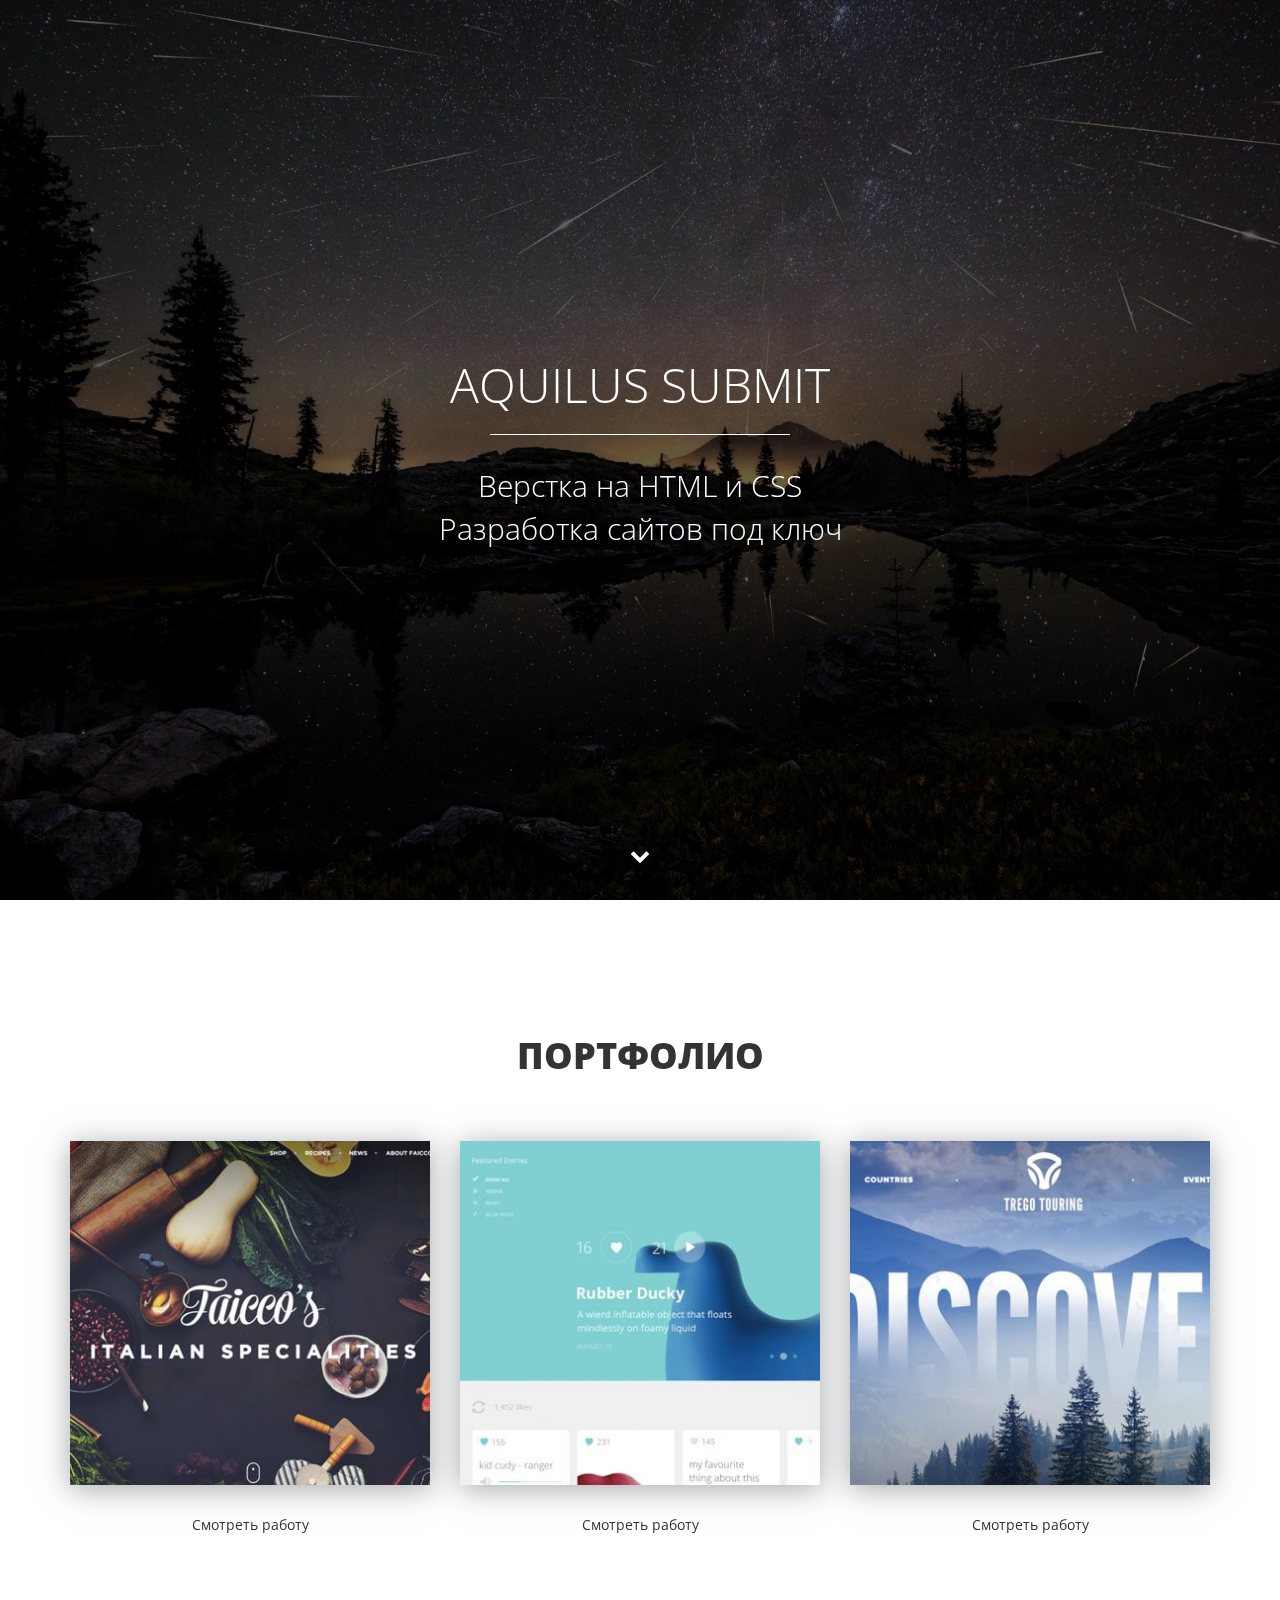
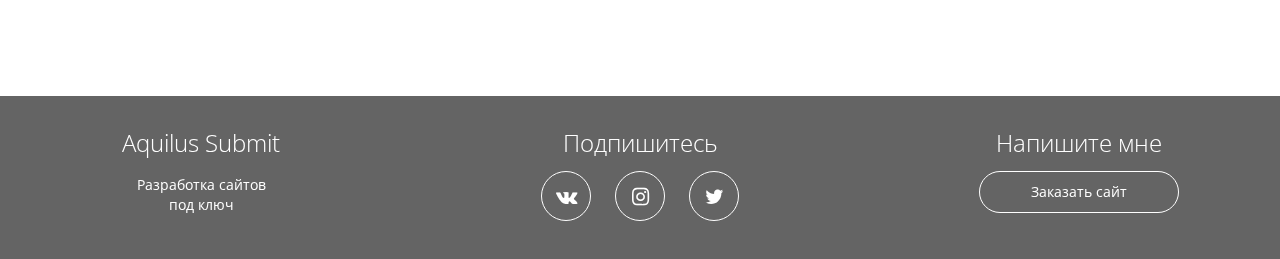
<file: index.html>
<!DOCTYPE html>
<html lang="ru">
  <head>
    <meta charset="utf-8">
    <meta http-equiv="X-UA-Compatible" content="IE=edge">
    <meta name="viewport" content="width=device-width, initial-scale=1">
    <meta property="og:url" content="">
    <meta property="og:type" content="website">
    <meta property="og:title" content="Aquilus Submit - верстка сайтов на HTML и CSS ">
    <meta property="og:image" content="">
    <meta property="og:description" content="Закажите разработку сайта без посредников от 5 990 рублей">
    <meta property="og:site_name" content="Портфолио верстальщика">
    <meta property="article:author" content="Круглов Антон">
    <!-- Заголовок сайта -->
    <title>Aquilus Submit - портфолио</title>
    <link href="https://fonts.googleapis.com/css?family=Open+Sans:400,700&amp;subset=cyrillic" rel="stylesheet">  
    <link href="css/bootstrap.min.css" rel="stylesheet">
    <link rel="stylesheet" href="css/fontello.css">
    <link rel="stylesheet" href="css/fontello-embedded.css">
    <link rel="stylesheet" href="css/style.css">
    <!-- Фавиконка -->
  <link rel="shortcut icon" type="image/x-icon" href="favicon.ico">
    <!--[if lt IE 9]>
      <script src="https://oss.maxcdn.com/html5shiv/3.7.3/html5shiv.min.js"></script>
      <script src="https://oss.maxcdn.com/respond/1.4.2/respond.min.js"></script>
    <![endif]-->
  </head>
  <body>



    
    <div class="main parallax-window" data-parallax="scroll" data-speed="0.4" data-image-src="img/main-bg.jpg">
      <div class="main-overlay"></div>
      <div class="wrapper">
        <div class="main-header">
        <h1>Aquilus Submit</h1>
        <div class="main-line"></div>
        <p>Верстка на HTML и CSS
            <br>Разработка сайтов под ключ</p>
      </div>
      </div>
      <a href="#portfolio" class="main-down slowly"><i class="icon-down"></i></a>
    </div>



    <div class="portfolio" id="portfolio">
      <div class="container">
        <h2 class="section-header">Портфолио</h2>
         <div class="row">
           <div class="col-md-4">
             <div class="portfolio-block">
             <img src="img/portfolio/1.jpg" alt="Работа №1">
             <a  class="link cd-modal-trigger" data-work="work-1" href="#0">Смотреть работу</a>
             </div>
           </div>
           <div class="col-md-4">
             <div class="portfolio-block">
             <img src="img/portfolio/2.jpg" alt="Работа №2">
             <a  class="link cd-modal-trigger" data-work="work-2" href="#0">Смотреть работу</a>
             </div>
           </div>
           <div class="col-md-4">
             <div class="portfolio-block">
             <img src="img/portfolio/3.jpg" alt="Работа №3">
             <a  class="link cd-modal-trigger" data-work="work-3" href="#0">Смотреть работу</a>
             </div>
           </div>
         </div>
      </div>
    </div>



    <div class="footer">
      <div class="container">
        <div class="row">
          <div class="col-md-3">
            <strong>Aquilus Submit</strong>
            <p>Разработка сайтов <br>под ключ</p>
          </div>
          <div class="col-md-6">
            <strong>Подпишитесь</strong>
            <div class="social-links">
              <a href="https://vk.me/tsundeere"><i class="icon-vk"></i></a>
              <a href="https://www.instagram.com/yandeereyuno/"><i class="icon-instagram"></i></a>
              <a href="https://twitter.com/?lang=ru"><i class="icon-twitter"></i></a>
            </div>
          </div>
          <div class="col-md-3">
          <strong>Напишите мне</strong>
          <a href="https://vk.me/tsundeere" class="offer-btn">Заказать сайт</a>
          </div>
        </div>
      </div>
    </div>



 <div class="cd-modal">
  <div class="modal-content">
    
  </div> <!-- .modal-content -->

  <a href="#0" class="modal-close">Close</a>
</div> <!-- .cd-modal -->

<div class="cd-transition-layer"> 
  <div class="bg-layer"></div>
</div> <!-- .cd-transition-layer -->



    <!-- Всплывающие окна -->
     <!-- Modal -->
<div class="modal fade" id="work" role="dialog" >
  <div class="modal-dialog" role="document">
    <div class="modal-content">
      <div class="modal-header">
        <button type="button" class="close" data-dismiss="modal" aria-label="Close"><span aria-hidden="true">&times;</span></button>
        <h4 class="modal-title">Описание проекта</h4>
      </div>
      <div class="modal-body">
        
      </div>
    </div>
  </div>
</div>






    <!-- jQuery (necessary for Bootstrap's JavaScript plugins) -->
    <script src="https://ajax.googleapis.com/ajax/libs/jquery/1.12.4/jquery.min.js"></script>
    <script src="js/main.js"></script>
    <script src="js/parallax.min.js"></script>

    <script>
      $(function() {
        var link = $('.cd-modal-trigger');
        link.on('click', function(event) {
          var work = $(this).attr('data-work');
          $('.modal-content').load(work+'.html');
        });
      });
    </script>


    <script>
     $(document).ready(function() {
      $(".slowly").on("click", function (event) {
        event.preventDefault();
        var id = $(this).attr('href'), 
        top = $(id).offset().top;
        //анимируем переход на расстояние - top за 1500мс
        $('body,html').animate({scrollTop: top}, 600);
      });
    });
    </script>
  </body>
</html>
</file>
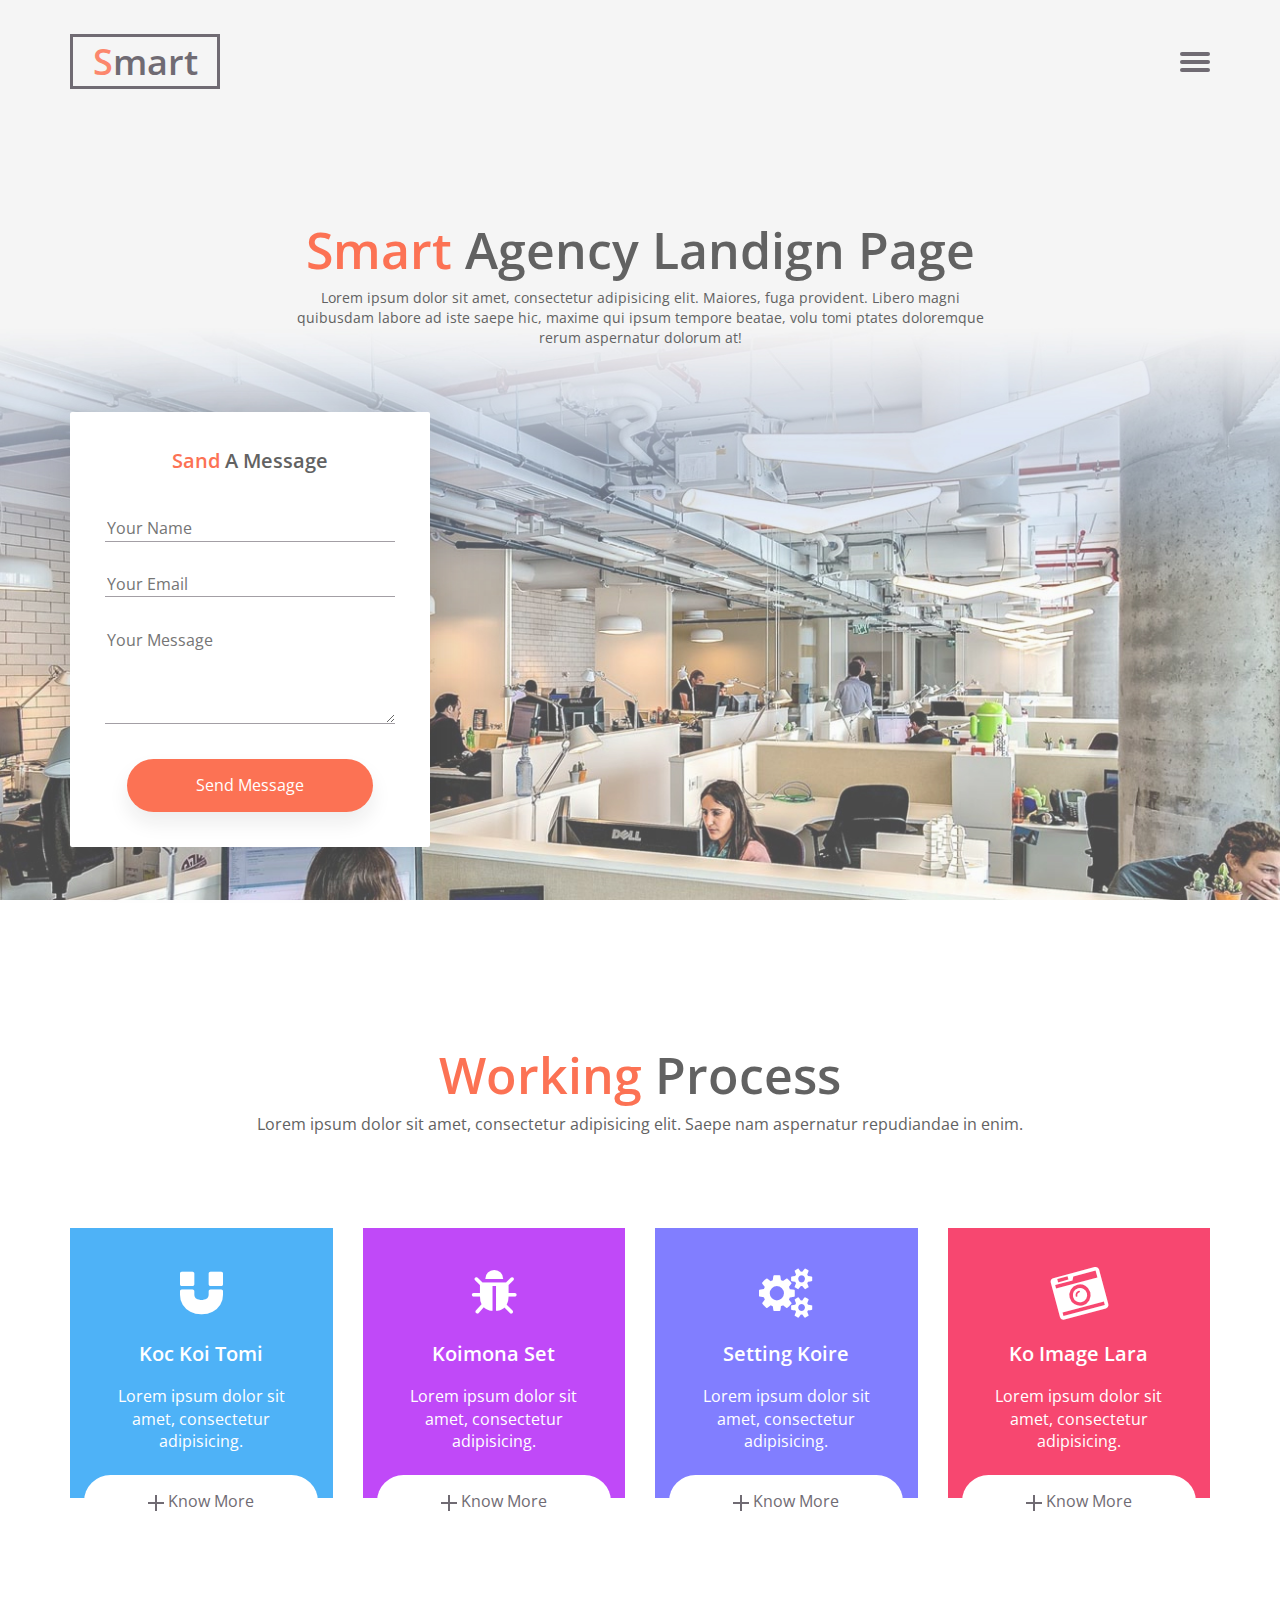
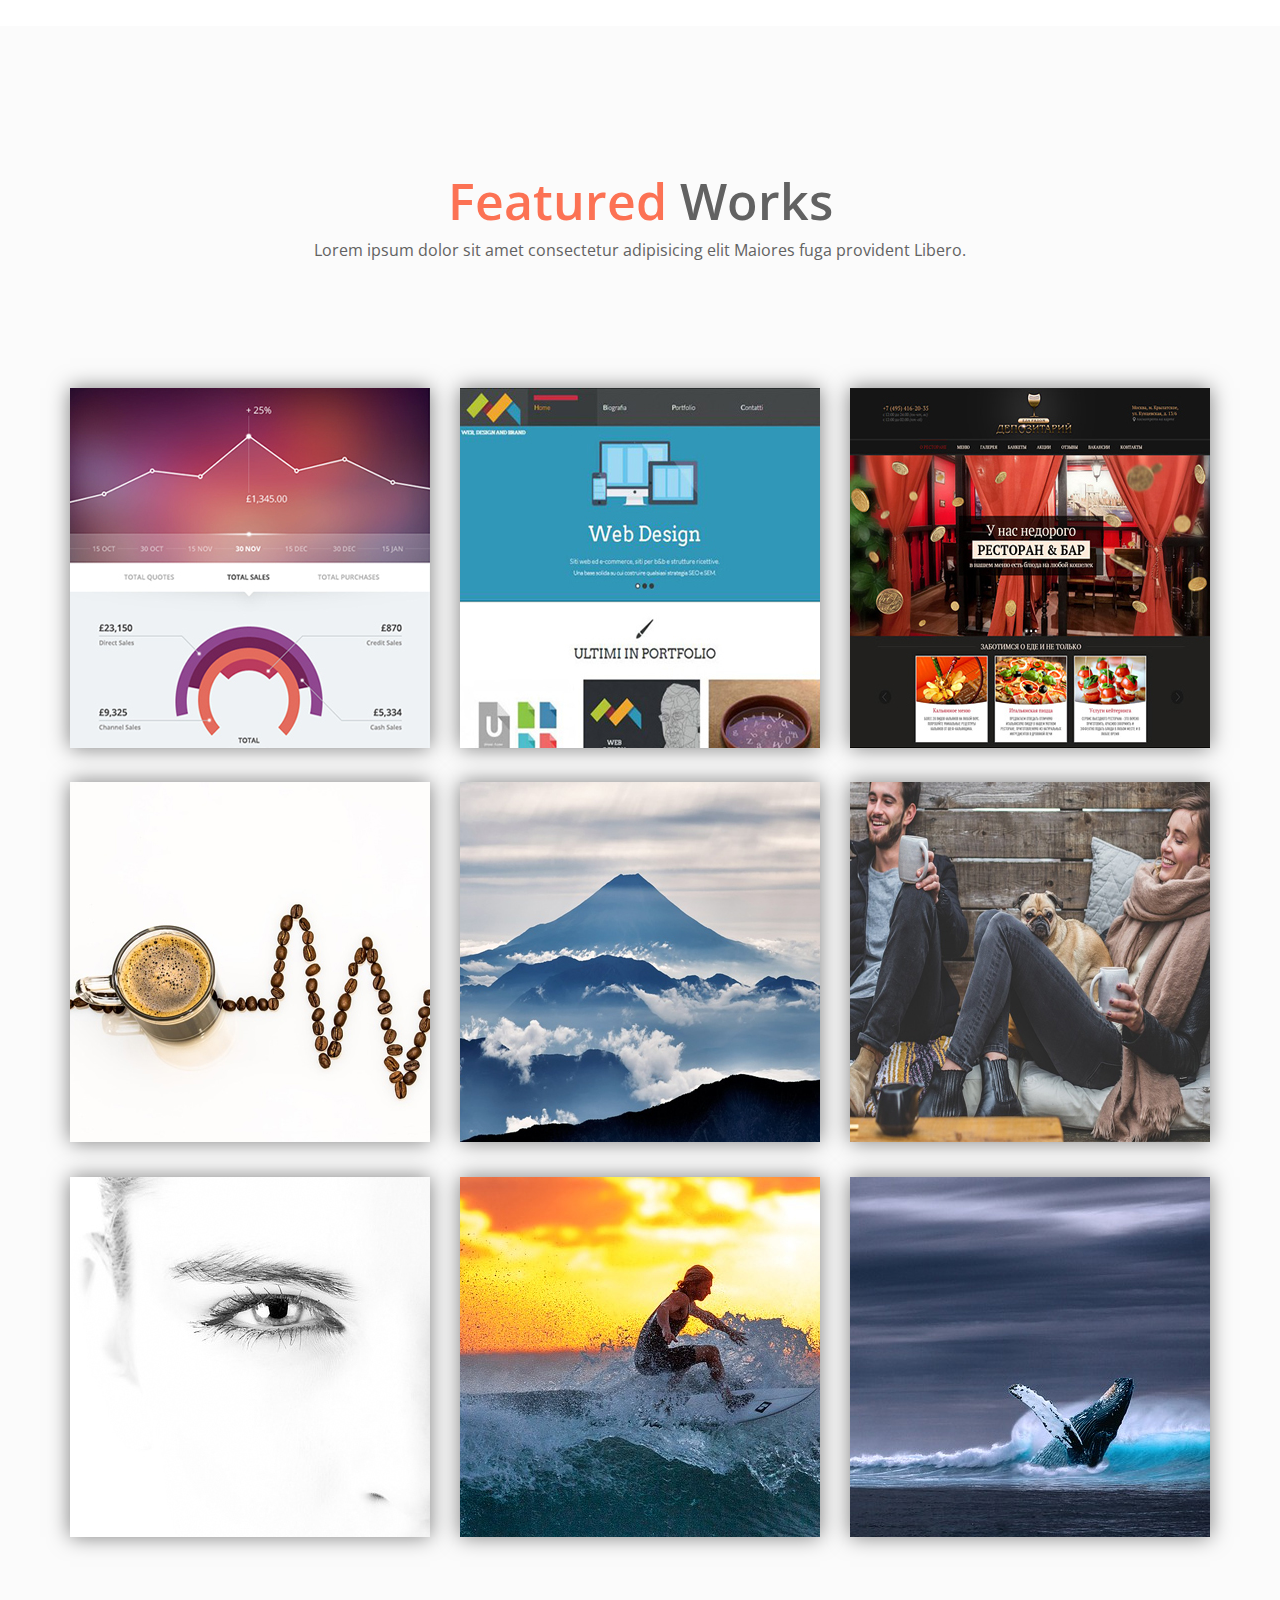
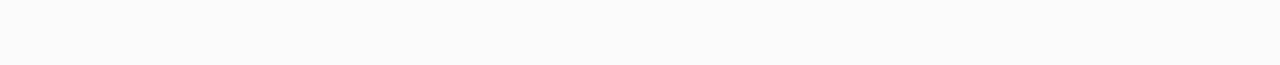
<file: lesson-14/index.html>
<!DOCTYPE html>
<html lang="ru">
  <head>
    <meta charset="utf-8">
    <meta http-equiv="X-UA-Compatible" content="IE=edge">
    <meta name="viewport" content="width=device-width, initial-scale=1">
    <title>!!!</title>
    
    <!-- Bootstrap -->
    <link href="css/bootstrap.min.css" rel="stylesheet">
    <link href="https://fonts.googleapis.com/css?family=Open+Sans:300,400,600,700" rel="stylesheet">
    <link rel="stylesheet" href="css/font-awesome.min.css">
    <link rel="stylesheet" href="css/style.css">

    <!-- HTML5 shim and Respond.js for IE8 support of HTML5 elements and media queries -->
    <!-- WARNING: Respond.js doesn't work if you view the page via file:// -->
    <!--[if lt IE 9]>
      <script src="https://oss.maxcdn.com/html5shiv/3.7.3/html5shiv.min.js"></script>
      <script src="https://oss.maxcdn.com/respond/1.4.2/respond.min.js"></script>
    <![endif]-->
  </head>
  <body>

      <header id="main">
        <div class="container">
          <div class="row main-head">
            <div class="col-lg-6 main-logo">
              <div class="main-logo-border">
                <p><span class="main-logo-color">S</span>mart</p>
              </div>
            </div>
            <div class="col-lg-6 main-nav">
              <a class="main-nav-bar" href="#">
                <span class="line"></span>
              </a>
            </div>
          </div>
          <div class="row main-text">
            <div class="col-lg-2"></div>
            <div class="col-lg-8 text-center">
            <h1><span>Smart</span> Agency Landign Page</h1>
              <p>Lorem ipsum dolor sit amet, consectetur adipisicing elit. Maiores, fuga provident. Libero magni quibusdam labore ad iste saepe hic, maxime qui ipsum tempore beatae, volu tomi ptates        doloremque rerum aspernatur dolorum at!</p></div>
            <div class="col-lg-2"></div>
          </div>
          <div class="row">
            <div class="col-lg-4">
              <div class="main-form">
              <p class="main-form-header"><span>Sand</span> A Message</p>
                <form action="#">
                  <input type="text" placeholder="Your Name">
                  <input type="email" required placeholder="Your Email">
                  <textarea placeholder="Your Message" rows="4"></textarea>
                  <button class="main-form-btn" type="submit">Send Message </button>
                </form>
              </div>
            </div>
          </div>
        </div>
      </header>

      <section id="process">
        <div class="container">
          <div class="row">
            <div class="col-lg-12 section-header text-center">
              <h2><span>Working</span> Process</h2>
              <p>Lorem ipsum dolor sit amet, consectetur adipisicing elit. Saepe nam aspernatur repudiandae in enim.</p>
            </div>
          </div>
          <div class="row">
            <div class="col-lg-3">
              <div class="process-box box-tomi">
                <i class="fa-magnet fa"></i>
                <h4>Koc Koi Tomi</h4>
                <p>Lorem ipsum dolor sit amet, consectetur adipisicing.</p>
                <button class="process-btn"><span class="btn-plus"></span> Know More</button>
              </div>
            </div>
            <div class="col-lg-3">
              <div class="process-box box-koimona">
                <i class="fa-bug fa"></i>
                <h4>Koimona Set</h4>
                <p>Lorem ipsum dolor sit amet, consectetur adipisicing.</p>
                <button class="process-btn"><span class="btn-plus"></span> Know More</button>
              </div>
            </div>
            <div class="col-lg-3">
              <div class="process-box box-koire">
                <i class="fa-cogs fa"></i>
                <h4>Setting Koire</h4>
                <p>Lorem ipsum dolor sit amet, consectetur adipisicing.</p>
                <button class="process-btn"><span class="btn-plus"></span> Know More</button>
              </div>
            </div>
            <div class="col-lg-3">
              <div class="process-box box-lara">
                <i class="fa-camera-retro fa"></i>
                <h4>Ko Image Lara</h4>
                <p>Lorem ipsum dolor sit amet, consectetur adipisicing.</p>
                <button class="process-btn"><span class="btn-plus"></span> Know More</button>
              </div>
            </div>
          </div>
        </div>
      </section>

      <section id="works">
        <div class="container">
          <div class="row">
            <div class="col-lg-12 section-header text-center">
              <h2><span>Featured </span> Works</h2>
              <p>Lorem ipsum dolor sit amet consectetur adipisicing elit Maiores fuga provident Libero.</p>
            </div>
          </div>
          <div class="row works-row">
            <div class="col-lg-4">
              <div class="works-box">
                <img src="img/works/work-1.jpg" alt="Описание картинки">
                <div class="signature">
                  <div class="sign">
                    <p>Work #1</p>
                    <button>Visit Gallery</button>
                  </div>
                </div>
              </div>
            </div>
            <div class="col-lg-4">
                 <div class="works-box">
                <img src="img/works/work-2.jpg" alt="Описание картинки">
                <div class="signature">
                  <div class="sign">
                    <p>Work #2</p>
                    <button>Visit Gallery</button>
                  </div>
                </div>
              </div>
            </div>
            <div class="col-lg-4">
               <div class="works-box">
                <img src="img/works/work-3.jpg" alt="Описание картинки">
                <div class="signature">
                  <div class="sign">
                    <p>Work #3</p>
                    <button>Visit Gallery</button>
                  </div>
                </div>
              </div>
            </div>
          </div> <!-- /row -->


          <div class="row works-row">
            <div class="col-lg-4">
              <div class="works-box">
                <img src="img/works/work-4.jpg" alt="Описание картинки">
                <div class="signature">
                  <div class="sign">
                    <p>Work #4</p>
                    <button>Visit Gallery</button>
                  </div>
                </div>
              </div>
            </div>
            <div class="col-lg-4">
                 <div class="works-box">
                <img src="img/works/work-5.jpg" alt="Описание картинки">
                <div class="signature">
                  <div class="sign">
                    <p>Work #5</p>
                    <button>Visit Gallery</button>
                  </div>
                </div>
              </div>
            </div>
            <div class="col-lg-4">
               <div class="works-box">
                <img src="img/works/work-6.jpg" alt="Описание картинки">
                <div class="signature">
                  <div class="sign">
                    <p>Work #6</p>
                    <button>Visit Gallery</button>
                  </div>
                </div>
              </div>
            </div>
          </div> <!-- /row -->


          <div class="row works-row">
            <div class="col-lg-4">
              <div class="works-box">
                <img src="img/works/work-7.jpg" alt="Описание картинки">
                <div class="signature">
                  <div class="sign">
                    <p>Work #7</p>
                    <button>Visit Gallery</button>
                  </div>
                </div>
              </div>
            </div>
            <div class="col-lg-4">
                 <div class="works-box">
                <img src="img/works/work-8.jpg" alt="Описание картинки">
                <div class="signature">
                  <div class="sign">
                    <p>Work #8</p>
                    <button>Visit Gallery</button>
                  </div>
                </div>
              </div>
            </div>
            <div class="col-lg-4">
               <div class="works-box">
                <img src="img/works/work-9.jpg" alt="Описание картинки">
                <div class="signature">
                  <div class="sign">
                    <p>Work #9</p>
                    <button>Visit Gallery</button>
                  </div>
                </div>
              </div>
            </div>
          </div> <!-- /row -->

        </div>
      </section>





    <!-- jQuery (necessary for Bootstrap's JavaScript plugins) -->
    <script src="https://ajax.googleapis.com/ajax/libs/jquery/1.12.4/jquery.min.js"></script>
    <!-- Include all compiled plugins (below), or include individual files as needed -->
    <script src="js/bootstrap.min.js"></script>
  </body>
</html>
</file>
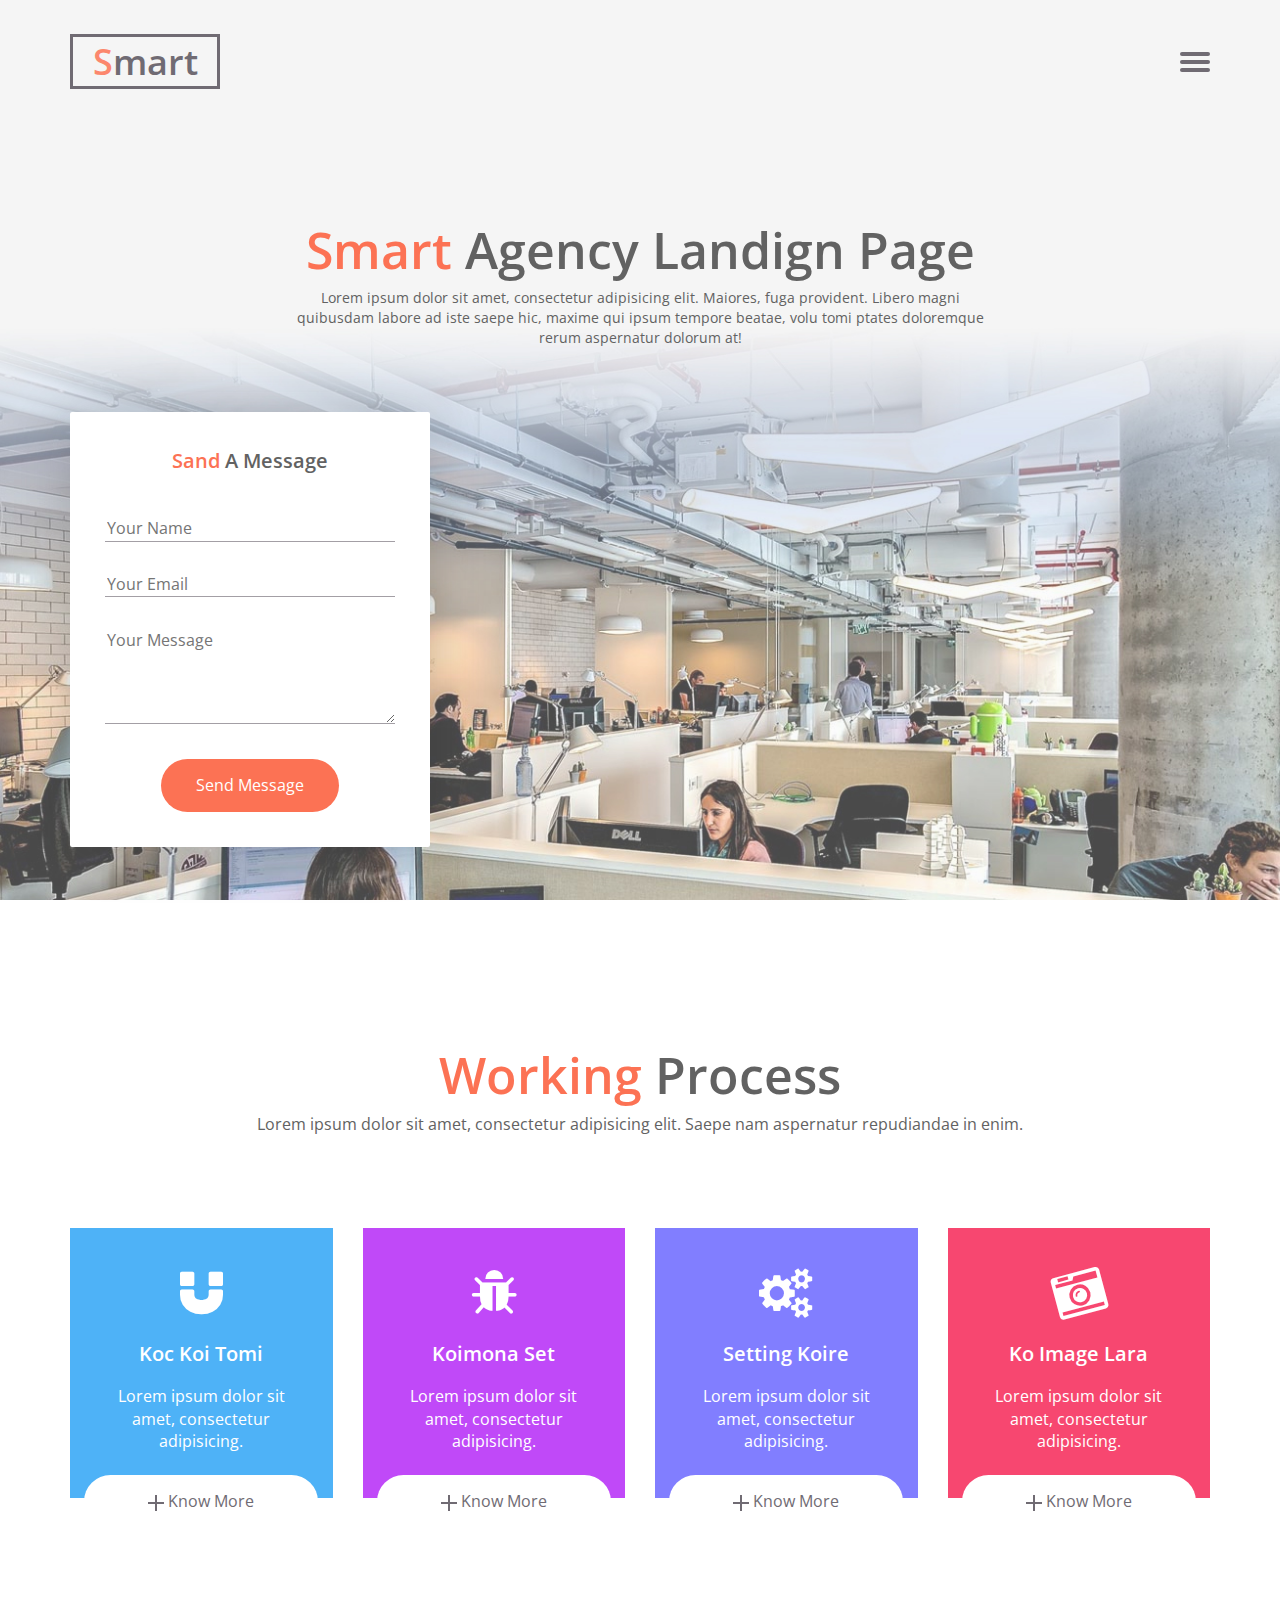
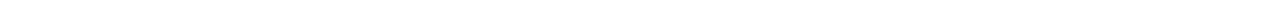
<file: Круглов-lesson-13/index.html>
<!DOCTYPE html>
<html lang="ru">
  <head>
    <meta charset="utf-8">
    <meta http-equiv="X-UA-Compatible" content="IE=edge">
    <meta name="viewport" content="width=device-width, initial-scale=1">
    <title>!!!</title>
    
    <!-- Bootstrap -->
    <link href="css/bootstrap.min.css" rel="stylesheet">
    <link href="https://fonts.googleapis.com/css?family=Open+Sans:300,400,600,700" rel="stylesheet">
    <link rel="stylesheet" href="css/font-awesome.min.css">
    <link rel="stylesheet" href="css/style.css">

    <!-- HTML5 shim and Respond.js for IE8 support of HTML5 elements and media queries -->
    <!-- WARNING: Respond.js doesn't work if you view the page via file:// -->
    <!--[if lt IE 9]>
      <script src="https://oss.maxcdn.com/html5shiv/3.7.3/html5shiv.min.js"></script>
      <script src="https://oss.maxcdn.com/respond/1.4.2/respond.min.js"></script>
    <![endif]-->
  </head>
  <body>

      <header id="main">
        <div class="container">
          <div class="row main-head">
            <div class="col-lg-6 main-logo">
              <div class="main-logo-border">
                <p><span class="main-logo-color">S</span>mart</p>
              </div>
            </div>
            <div class="col-lg-6 main-nav">
              <a class="main-nav-bar" href="#">
                <span class="line"></span>
              </a>
            </div>
          </div>
          <div class="row main-text">
            <div class="col-lg-2"></div>
            <div class="col-lg-8 text-center">
            <h1><span>Smart</span> Agency Landign Page</h1>
              <p>Lorem ipsum dolor sit amet, consectetur adipisicing elit. Maiores, fuga provident. Libero magni quibusdam labore ad iste saepe hic, maxime qui ipsum tempore beatae, volu tomi ptates        doloremque rerum aspernatur dolorum at!</p></div>
            <div class="col-lg-2"></div>
          </div>
          <div class="row">
            <div class="col-lg-4">
              <div class="main-form">
              <p class="main-form-header"><span>Sand</span> A Message</p>
                <form action="#">
                  <input type="text" placeholder="Your Name">
                  <input type="email" required placeholder="Your Email">
                  <textarea placeholder="Your Message" rows="4"></textarea>
                  <button class="main-form-btn" type="submit">Send Message</button>
                </form>
              </div>
            </div>
          </div>
        </div>
      </header>

      <section id="process">
        <div class="container">
          <div class="row">
            <div class="col-lg-12 section-header text-center">
              <h2><span>Working</span> Process</h2>
              <p>Lorem ipsum dolor sit amet, consectetur adipisicing elit. Saepe nam aspernatur repudiandae in enim.</p>
            </div>
          </div>
          <div class="row">
            <div class="col-lg-3">
              <div class="process-box box-tomi">
                <i class="fa-magnet fa"></i>
                <h4>Koc Koi Tomi</h4>
                <p>Lorem ipsum dolor sit amet, consectetur adipisicing.</p>
                <button class="process-btn"><span class="btn-plus"></span> Know More</button>
              </div>
            </div>
            <div class="col-lg-3">
              <div class="process-box box-koimona">
                <i class="fa-bug fa"></i>
                <h4>Koimona Set</h4>
                <p>Lorem ipsum dolor sit amet, consectetur adipisicing.</p>
                <button class="process-btn"><span class="btn-plus"></span> Know More</button>
              </div>
            </div>
            <div class="col-lg-3">
              <div class="process-box box-koire">
                <i class="fa-cogs fa"></i>
                <h4>Setting Koire</h4>
                <p>Lorem ipsum dolor sit amet, consectetur adipisicing.</p>
                <button class="process-btn"><span class="btn-plus"></span> Know More</button>
              </div>
            </div>
            <div class="col-lg-3">
              <div class="process-box box-lara">
                <i class="fa-camera-retro fa"></i>
                <h4>Ko Image Lara</h4>
                <p>Lorem ipsum dolor sit amet, consectetur adipisicing.</p>
                <button class="process-btn"><span class="btn-plus"></span> Know More</button>
              </div>
            </div>
          </div>
        </div>
      </section>

      





    <!-- jQuery (necessary for Bootstrap's JavaScript plugins) -->
    <script src="https://ajax.googleapis.com/ajax/libs/jquery/1.12.4/jquery.min.js"></script>
    <!-- Include all compiled plugins (below), or include individual files as needed -->
    <script src="js/bootstrap.min.js"></script>
  </body>
</html>
</file>
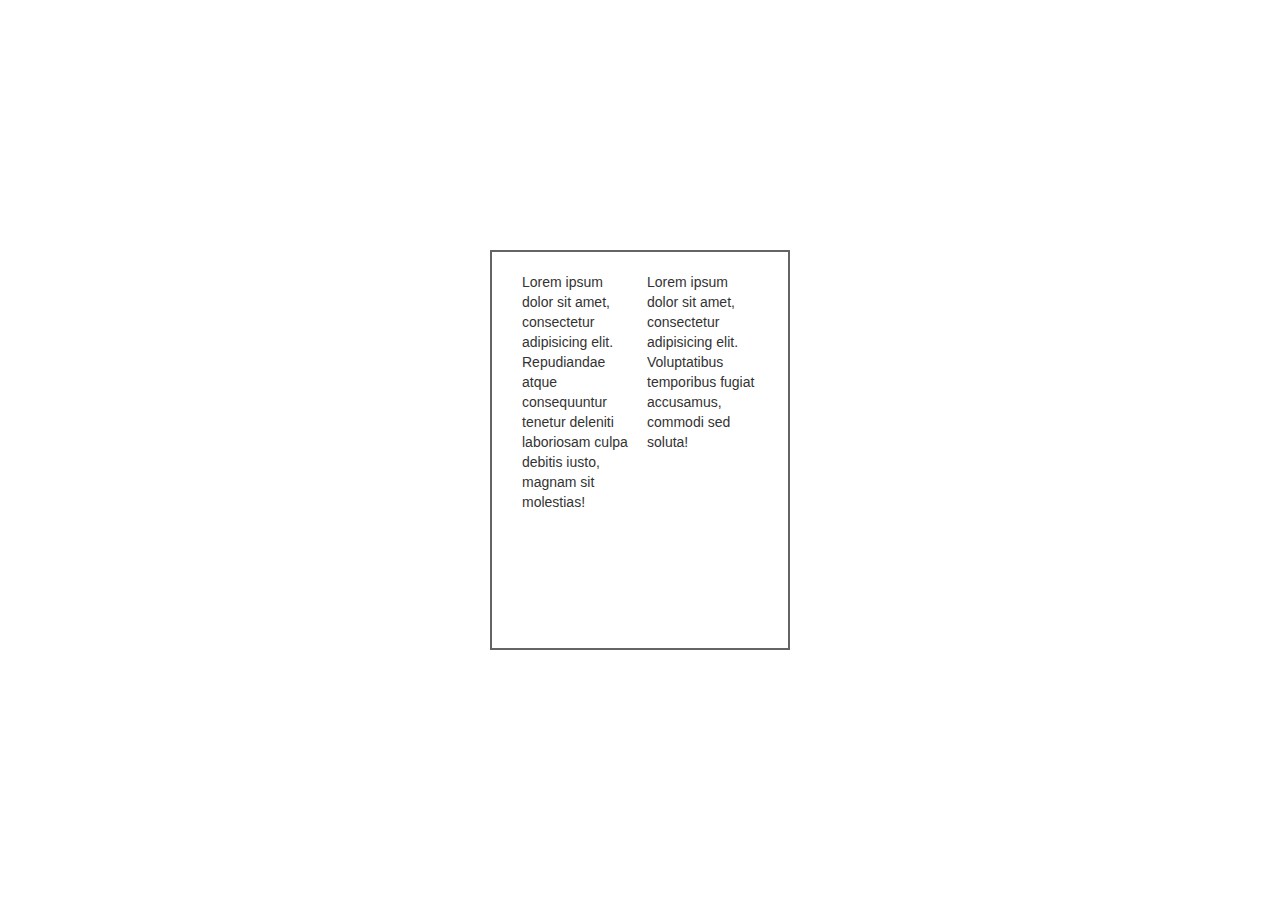
<file: Круглов-lesson-10/popup.html>
<!DOCTYPE html>
<html lang="ru">
  <head>
    <meta charset="utf-8">
    <meta http-equiv="X-UA-Compatible" content="IE=edge">
    <meta name="viewport" content="width=device-width, initial-scale=1">
    <title>Позиционирование</title>
		
    <!-- Bootstrap -->
    <link href="css/bootstrap.min.css" rel="stylesheet">
    <link rel="stylesheet" href="css/style1.css">

    <!-- HTML5 shim and Respond.js for IE8 support of HTML5 elements and media queries -->
    <!-- WARNING: Respond.js doesn't work if you view the page via file:// -->
    <!--[if lt IE 9]>
      <script src="https://oss.maxcdn.com/html5shiv/3.7.3/html5shiv.min.js"></script>
      <script src="https://oss.maxcdn.com/respond/1.4.2/respond.min.js"></script>
    <![endif]-->
  </head>
  <body>
	<div class="box">
		<div class="col-1">
			Lorem ipsum dolor sit amet, consectetur adipisicing elit. Repudiandae atque consequuntur tenetur deleniti laboriosam culpa debitis iusto, magnam sit molestias!
		</div>
		<div class="col-2">
			Lorem ipsum dolor sit amet, consectetur adipisicing elit. Voluptatibus temporibus fugiat accusamus, commodi sed soluta!
		</div>
	</div>

    <!-- jQuery (necessary for Bootstrap's JavaScript plugins) -->
    <script src="https://ajax.googleapis.com/ajax/libs/jquery/1.12.4/jquery.min.js"></script>
    <!-- Include all compiled plugins (below), or include individual files as needed -->
    <script src="js/bootstrap.min.js"></script>
  </body>
</html>
</file>
<file: css/fontello.css>
@font-face {
  font-family: 'fontello';
  src: url('../font/fontello.eot?68778497');
  src: url('../font/fontello.eot?68778497#iefix') format('embedded-opentype'),
       url('../font/fontello.woff2?68778497') format('woff2'),
       url('../font/fontello.woff?68778497') format('woff'),
       url('../font/fontello.ttf?68778497') format('truetype'),
       url('../font/fontello.svg?68778497#fontello') format('svg');
  font-weight: normal;
  font-style: normal;
}
/* Chrome hack: SVG is rendered more smooth in Windozze. 100% magic, uncomment if you need it. */
/* Note, that will break hinting! In other OS-es font will be not as sharp as it could be */
/*
@media screen and (-webkit-min-device-pixel-ratio:0) {
  @font-face {
    font-family: 'fontello';
    src: url('../font/fontello.svg?68778497#fontello') format('svg');
  }
}
*/
 
 [class^="icon-"]:before, [class*=" icon-"]:before {
  font-family: "fontello";
  font-style: normal;
  font-weight: normal;
  speak: none;
 
  display: inline-block;
  text-decoration: inherit;
  width: 1em;
  margin-right: .2em;
  text-align: center;
  /* opacity: .8; */
 
  /* For safety - reset parent styles, that can break glyph codes*/
  font-variant: normal;
  text-transform: none;
 
  /* fix buttons height, for twitter bootstrap */
  line-height: 1em;
 
  /* Animation center compensation - margins should be symmetric */
  /* remove if not needed */
  margin-left: .2em;
 
  /* you can be more comfortable with increased icons size */
  /* font-size: 120%; */
 
  /* Font smoothing. That was taken from TWBS */
  -webkit-font-smoothing: antialiased;
  -moz-osx-font-smoothing: grayscale;
 
  /* Uncomment for 3D effect */
  /* text-shadow: 1px 1px 1px rgba(127, 127, 127, 0.3); */
}
 
.icon-down:before { content: '\e800'; } /* '' */
.icon-twitter:before { content: '\f099'; } /* '' */
.icon-instagram:before { content: '\f16d'; } /* '' */
.icon-vk:before { content: '\f189'; } /* '' */
</file>
<file: css/fontello-embedded.css>
@font-face {
  font-family: 'fontello';
  src: url('../font/fontello.eot?83663787');
  src: url('../font/fontello.eot?83663787#iefix') format('embedded-opentype'),
       url('../font/fontello.svg?83663787#fontello') format('svg');
  font-weight: normal;
  font-style: normal;
}
@font-face {
  font-family: 'fontello';
  src: url('[data-uri]') format('woff'),
       url('[data-uri]') format('truetype');
}
/* Chrome hack: SVG is rendered more smooth in Windozze. 100% magic, uncomment if you need it. */
/* Note, that will break hinting! In other OS-es font will be not as sharp as it could be */
/*
@media screen and (-webkit-min-device-pixel-ratio:0) {
  @font-face {
    font-family: 'fontello';
    src: url('../font/fontello.svg?83663787#fontello') format('svg');
  }
}
*/
 
 [class^="icon-"]:before, [class*=" icon-"]:before {
  font-family: "fontello";
  font-style: normal;
  font-weight: normal;
  speak: none;
 
  display: inline-block;
  text-decoration: inherit;
  width: 1em;
  margin-right: .2em;
  text-align: center;
  /* opacity: .8; */
 
  /* For safety - reset parent styles, that can break glyph codes*/
  font-variant: normal;
  text-transform: none;
     
  /* fix buttons height, for twitter bootstrap */
  line-height: 1em;
 
  /* Animation center compensation - margins should be symmetric */
  /* remove if not needed */
  margin-left: .2em;
 
  /* you can be more comfortable with increased icons size */
  /* font-size: 120%; */
 
  /* Uncomment for 3D effect */
  /* text-shadow: 1px 1px 1px rgba(127, 127, 127, 0.3); */
}
.icon-down:before { content: '\e800'; } /* '' */
.icon-twitter:before { content: '\f099'; } /* '' */
.icon-instagram:before { content: '\f16d'; } /* '' */
.icon-vk:before { content: '\f189'; } /* '' */
</file>
<file: css/style.css>
html{font-size:10px;}
html:focus{outline:none;}
body{font-family:'Open Sans', sans-serif;;}
a:active, a:focus{outline:none;text-decoration:none;}
.wrapper{display:table-cell;vertical-align:middle;}
.main{position:relative;display:table;width:100%;text-align:center;color:#fff;height:100vh;}
.main h1{margin-bottom:1.4rem;font-weight:300;text-transform:uppercase;font-size:4.8rem;}
.main p{font-size:3rem;font-weight:300;}
.main-header{position:relative;z-index:2;}
.main-line{width:300px;height:1px;background-color:#fff;margin:0 auto;}
.main-overlay{position:absolute;width:100%;height:100%;background-color:rgba(0, 0, 0, 0.6);z-index:1;}
.main-down{position:absolute;color:#fff;bottom:2rem;display:inline-block;font-size:2rem;width:50px;height:50px;border-radius:50%;border:1px solid transparent;line-height:50px;left:50%;margin-left:-25px;z-index:4;transition:0.2s;}
.main-down:hover{color:#fff;border-color:#fff;}
.portfolio{padding:10rem 0;text-align:center;}
.section-header{text-align:center;text-transform:uppercase;font-weight:800;font-size:3.6rem;margin-bottom:6rem;}
.portfolio img{width:100%;max-width:360px;box-shadow:0px 4px 29px 0px rgba(87, 92, 97, 0.54);}
.portfolio a{display:block;margin:3rem auto 6rem;color:#333;width:17rem;border-bottom:1px solid transparent;}
.portfolio a:hover{text-decoration:none;border-bottom:1px dotted #333;}
.footer{background-color:#646464;color:#fff;text-align:center;padding:3rem 0;}
.footer strong{font-weight:300;font-size:2.4rem;}
.social-links{margin-top:1rem;}
.social-links a{width:50px;height:50px;line-height:50px;display:inline-block;color:#fff;border:solid 1px #fff;border-radius:50%;margin-left:1rem;margin-right:1rem;font-size:2rem;}
.social-links a:hover{background-color:#fff;color:#646464;-webkit-transition:0.2s;-o-transition:0.2s;transition:0.2s;}
.offer-btn{display:block;width:80%;max-width:200px;margin:1rem auto;border:1px solid #fff;padding-top:1rem;padding-bottom:1rem;border-radius:100px;color:#fff;transition:0.2s;}
.offer-btn:hover{background-color:#fff;color:#646464;text-decoration:none;}
.modal-content h4{font-weight:300;font-size:2.5rem;}
.close{background-color:transparent;border:none;font-size:2.5rem;position:absolute;right:2rem;top:1rem;}
.modal-btn{display:inline-block;color:#fff;border:1px solid #fff;padding:10px 20px;border-radius:10px;transition:0.4s;}
.modal-btn:hover{background-color:#fff;color:#333;text-decoration:none;}
@media (min-width:0px) and (max-width:767px){html{font-size:7px;}
.footer strong{margin:3rem 0 2rem;display:inline-block;}
.social-links a{font-size:1.5rem;}
}
@media (min-width:768px) and (max-width:991px){html{font-size:7px;}
.footer strong{margin:3rem 0 2rem;display:inline-block;}
.social-links a{font-size:1.5rem;}
}
.cd-main-content{position:relative;z-index:1;width:100%;height:100vh;display:table;background-color:#e4dcca;}
.cd-main-content .center{display:table-cell;vertical-align:middle;text-align:center;}
.cd-modal{position:fixed;top:0;left:0;z-index:3;height:100%;width:100%;overflow:hidden;background-size:cover;opacity:0;visibility:hidden;-webkit-transition:opacity 0.3s 0s, visibility 0s 0.3s;-moz-transition:opacity 0.3s 0s, visibility 0s 0.3s;transition:opacity 0.3s 0s, visibility 0s 0.3s;}
.modal-content{background:#402f44 url(../img/modal-bg.jpg) no-repeat center center;}
.cd-modal .modal-content{height:100%;overflow-y:auto;padding:3em 5%;color:#e4dcca;-webkit-font-smoothing:antialiased;-moz-osx-font-smoothing:grayscale;}
.cd-modal h1{text-align:center;}
.cd-modal h1::after{content:'';display:block;width:130px;height:18px;background:url(../img/ink-separation.svg) no-repeat center center;margin:.2em auto 0;}
.cd-modal p{line-height:1.6;max-width:800px;padding-bottom:2rem;padding-top:2rem;}
.cd-modal .modal-close{position:absolute;z-index:1;top:20px;right:5%;height:45px;width:45px;border-radius:50%;background:rgba(0, 0, 0, 0.3) url(../img/cd-icon-close.svg) no-repeat center center;overflow:hidden;text-indent:100%;white-space:nowrap;visibility:hidden;opacity:0;-webkit-transform:scale(0);-moz-transform:scale(0);-ms-transform:scale(0);-o-transform:scale(0);transform:scale(0);-webkit-transition:-webkit-transform 0.3s 0s, visibility 0s 0.3s, opacity 0.3s 0s;-moz-transition:-moz-transform 0.3s 0s, visibility 0s 0.3s, opacity 0.3s 0s;transition:transform 0.3s 0s, visibility 0s 0.3s, opacity 0.3s 0s;}
.no-touch .cd-modal .modal-close:hover{background-color:rgba(0, 0, 0, 0.5);}
.cd-modal.visible{opacity:1;visibility:visible;-webkit-transition:opacity 0.7s, visibility 0s;-moz-transition:opacity 0.7s, visibility 0s;transition:opacity 0.7s, visibility 0s;}
.cd-modal.visible .modal-content{-webkit-overflow-scrolling:touch;}
.cd-modal.visible .modal-close{visibility:visible;opacity:1;-webkit-transition:-webkit-transform 0.3s 0s, visibility 0s 0s, opacity 0.3s 0s;-moz-transition:-moz-transform 0.3s 0s, visibility 0s 0s, opacity 0.3s 0s;transition:transform 0.3s 0s, visibility 0s 0s, opacity 0.3s 0s;-webkit-transform:scale(1);-moz-transform:scale(1);-ms-transform:scale(1);-o-transform:scale(1);transform:scale(1);}
@media only screen and (min-width:1100px){.cd-modal .modal-content{padding:6em 5%;}
.cd-modal .modal-close{height:60px;width:60px;}
.cd-modal p{font-size:2rem;}
}
.cd-transition-layer{position:fixed;top:0;left:0;z-index:2;height:100%;width:100%;opacity:0;visibility:hidden;overflow:hidden;}
.cd-transition-layer .bg-layer{position:absolute;left:50%;top:50%;-webkit-transform:translateY(-50%) translateX(-2%);-moz-transform:translateY(-50%) translateX(-2%);-ms-transform:translateY(-50%) translateX(-2%);-o-transform:translateY(-50%) translateX(-2%);transform:translateY(-50%) translateX(-2%);height:100%;width:2500%;background:url(../img/ink.png) no-repeat 0 0;background-size:100% 100%;}
.cd-transition-layer.visible{opacity:1;visibility:visible;}
.cd-transition-layer.opening .bg-layer{-webkit-animation:cd-sequence 0.8s steps(24);-moz-animation:cd-sequence 0.8s steps(24);animation:cd-sequence 0.8s steps(24);-webkit-animation-fill-mode:forwards;-moz-animation-fill-mode:forwards;animation-fill-mode:forwards;}
.cd-transition-layer.closing .bg-layer{-webkit-animation:cd-sequence-reverse 0.8s steps(24);-moz-animation:cd-sequence-reverse 0.8s steps(24);animation:cd-sequence-reverse 0.8s steps(24);-webkit-animation-fill-mode:forwards;-moz-animation-fill-mode:forwards;animation-fill-mode:forwards;}
.no-cssanimations .cd-transition-layer{display:none;}
@-webkit-keyframes cd-sequence{0%{-webkit-transform:translateY(-50%) translateX(-2%);}
100%{-webkit-transform:translateY(-50%) translateX(-98%);}
}
@-moz-keyframes cd-sequence{0%{-moz-transform:translateY(-50%) translateX(-2%);}
100%{-moz-transform:translateY(-50%) translateX(-98%);}
}
@keyframes cd-sequence{0%{-webkit-transform:translateY(-50%) translateX(-2%);-moz-transform:translateY(-50%) translateX(-2%);-ms-transform:translateY(-50%) translateX(-2%);-o-transform:translateY(-50%) translateX(-2%);transform:translateY(-50%) translateX(-2%);}
100%{-webkit-transform:translateY(-50%) translateX(-98%);-moz-transform:translateY(-50%) translateX(-98%);-ms-transform:translateY(-50%) translateX(-98%);-o-transform:translateY(-50%) translateX(-98%);transform:translateY(-50%) translateX(-98%);}
}
@-webkit-keyframes cd-sequence-reverse{0%{-webkit-transform:translateY(-50%) translateX(-98%);}
100%{-webkit-transform:translateY(-50%) translateX(-2%);}
}
@-moz-keyframes cd-sequence-reverse{0%{-moz-transform:translateY(-50%) translateX(-98%);}
100%{-moz-transform:translateY(-50%) translateX(-2%);}
}
@keyframes cd-sequence-reverse{0%{-webkit-transform:translateY(-50%) translateX(-98%);-moz-transform:translateY(-50%) translateX(-98%);-ms-transform:translateY(-50%) translateX(-98%);-o-transform:translateY(-50%) translateX(-98%);transform:translateY(-50%) translateX(-98%);}
100%{-webkit-transform:translateY(-50%) translateX(-2%);-moz-transform:translateY(-50%) translateX(-2%);-ms-transform:translateY(-50%) translateX(-2%);-o-transform:translateY(-50%) translateX(-2%);transform:translateY(-50%) translateX(-2%);}
}
</file>
<file: lesson-14/css/style.css>
.opn-reg{font-family:'Open Sans',sans-serif;font-weight:400}.opn-bold{font-family:'Open Sans',sans-serif;font-weight:600}body{font-size:14px;font-family:'Open Sans',sans-serif;font-weight:400;color:#626262}input:focus,button:focus,textarea:focus{outline:none}section{padding-top:10%;padding-bottom:10%}.section-header{margin-bottom:7%}.section-header h2{font-size:50px;font-family:'Open Sans',sans-serif;font-weight:600}.section-header h2 span{color:#fc7254}.section-header p{font-size:16px}header{background:#f5f5f5 url(../img/main-bg.jpg) no-repeat center center;background-size:cover;min-height:750px;height:100vh}.main-head{margin-top:3%}.main-logo-border{width:150px;height:55px;border:3px solid #706b73;text-align:center;line-height:49px}.main-logo-border p{font-family:'Open Sans',sans-serif;font-weight:600;font-size:36px;color:#706b73}.main-logo-color{color:#fc876d}.main-nav{text-align:right}.main-nav-bar{width:30px;position:relative;float:right;margin-top:28px}.main-text{margin-top:10%;text-align:center}.main-text h1{font-size:50px;font-family:'Open Sans',sans-serif;font-weight:600}.main-text h1 span{color:#fc7254}.main-text p{padding-left:20px;padding-right:20px}.main-form{background-color:#fff;margin-top:15%;padding:35px;-webkit-box-shadow:0 0 57px 0 rgba(20,20,21,0.2);box-shadow:0 0 57px 0 rgba(20,20,21,0.2);border-radius:2px}.main-form-header{text-align:center;font-size:20px;font-family:'Open Sans',sans-serif;font-weight:600}.main-form-header span{color:#fc7254}.main-form-btn{background-color:#fc7254;border:none;padding:15px 35px;color:#fff;display:block;margin:0 auto;margin-top:30px;font-size:16px;border-radius:50px;-webkit-box-shadow:0 11px 20px 0 rgba(20,20,21,0.08);box-shadow:0 11px 20px 0 rgba(20,20,21,0.08);width:85%}.main-form-btn:hover{background-color:#fc5d3b;-webkit-box-shadow:0 15px 25px 0 rgba(20,20,21,0.15);box-shadow:0 15px 25px 0 rgba(20,20,21,0.15)}.main-form input,.main-form textarea{width:100%;border:none;border-bottom:1px solid #a39fa5;margin-top:30px;font-size:16px}.line{display:block;width:30px;height:4px;background-color:#706b73;position:absolute;right:0;top:50%;-webkit-transform:translateY(-2px);transform:translateY(-2px);border-radius:3px}.line:before,.line:after{position:absolute;right:0;content:'';width:30px;height:4px;background-color:#706b73;border-radius:3px}.line:before{-webkit-transform:translateY(-8px);transform:translateY(-8px)}.line:after{-webkit-transform:translateY(8px);transform:translateY(8px)}.process-box{text-align:center;padding:25px;padding-top:40px;color:#fff}.process-box i.fa{font-size:50px}.process-box h4{margin-top:25px;font-size:20px;font-family:'Open Sans',sans-serif;font-weight:600}.process-box p{margin-top:20px;margin-bottom:20px;font-size:16px}.process-box:hover{-webkit-box-shadow:0 0 35px 0 rgba(20,20,21,0.21);box-shadow:0 0 35px 0 rgba(20,20,21,0.21);-webkit-transition:.2s;transition:.2s}.process-btn{position:absolute;left:50%;margin-left:-40%;bottom:-30px;border:none;color:#706b73;padding:15px;width:80%;border-radius:50px;background-color:#fff;font-size:16px}.process-btn:hover{-webkit-box-shadow:0 6px 14px 0 rgba(20,20,21,0.09);box-shadow:0 6px 14px 0 rgba(20,20,21,0.09);-webkit-transition:.2s;transition:.2s}.btn-plus{vertical-align:middle;width:16px;height:2px;display:inline-block;background-color:#706b73}.btn-plus:before{display:inline-block;content:'';width:16px;height:2px;background-color:#706b73;position:absolute;-webkit-transform:rotate(90deg) translateY(8px);transform:rotate(90deg) translateY(8px)}.box-tomi{background-color:#4eb2f7}.box-koimona{background-color:#c049f8}.box-koire{background-color:#817eff}.box-lara{background-color:#f74770}i.fa-camera-retro{-webkit-transform:rotate(-15deg);transform:rotate(-15deg)}section#works{background-color:#fbfbfb}.works-box{height:360px;position:relative;-webkit-box-shadow:0 0 20px rgba(0,0,0,0.5);box-shadow:0 0 20px rgba(0,0,0,0.5)}.signature{opacity:0;position:absolute;top:0;left:0;width:100%;height:100%;background-color:rgba(0,0,0,0.6);color:#fff;text-align:center;display:-webkit-box;display:-ms-flexbox;display:flex;-webkit-box-pack:center;-ms-flex-pack:center;justify-content:center;-webkit-box-align:center;-ms-flex-align:center;align-items:center;-webkit-justify-content:center;-webkit-align-items:center;-webkit-transition:opacity .4s;transition:opacity .4s}.signature:hover{opacity:1}.sign p{font-family:'Open Sans',sans-serif;font-weight:600;font-size:22px}.sign button{border:none;padding:15px 35px;border-radius:50px;background-color:#fc7254}.works-row{margin-top:3%}
</file>
<file: Круглов-lesson-13/css/style.css>
.opn-reg{font-family:'Open Sans',sans-serif;font-weight:400}.opn-bold{font-family:'Open Sans',sans-serif;font-weight:600}body{font-size:14px;font-family:'Open Sans',sans-serif;font-weight:400;color:#626262}input:focus,button:focus,textarea:focus{outline:none}section{padding-top:10%;padding-bottom:10%}.section-header{margin-bottom:7%}.section-header h2{font-size:50px;font-family:'Open Sans',sans-serif;font-weight:600}.section-header h2 span{color:#fc7254}.section-header p{font-size:16px}header{background:#f5f5f5 url(../img/main-bg.jpg) no-repeat center center;background-size:cover;min-height:750px;height:100vh}.main-head{margin-top:3%}.main-logo-border{width:150px;height:55px;border:3px solid #706b73;text-align:center;line-height:49px}.main-logo-border p{font-family:'Open Sans',sans-serif;font-weight:600;font-size:36px;color:#706b73}.main-logo-color{color:#fc876d}.main-nav{text-align:right}.main-nav-bar{width:30px;position:relative;float:right;margin-top:28px}.main-text{margin-top:10%;text-align:center}.main-text h1{font-size:50px;font-family:'Open Sans',sans-serif;font-weight:600}.main-text h1 span{color:#fc7254}.main-text p{padding-left:20px;padding-right:20px}.main-form{background-color:#fff;margin-top:15%;padding:35px;-webkit-box-shadow:0 0 57px 0 rgba(20,20,21,0.2);box-shadow:0 0 57px 0 rgba(20,20,21,0.2);border-radius:2px}.main-form-header{text-align:center;font-size:20px;font-family:'Open Sans',sans-serif;font-weight:600}.main-form-header span{color:#fc7254}.main-form-btn{background-color:#fc7254;border:none;padding:15px 35px;color:#fff;display:block;margin:0 auto;margin-top:30px;font-size:16px;border-radius:50px}.main-form-btn:hover{background-color:#fc5d3b}.main-form input,.main-form textarea{width:100%;border:none;border-bottom:1px solid #a39fa5;margin-top:30px;font-size:16px}.line{display:block;width:30px;height:4px;background-color:#706b73;position:absolute;right:0;top:50%;-webkit-transform:translateY(-2px);transform:translateY(-2px);border-radius:3px}.line:before,.line:after{position:absolute;right:0;content:'';width:30px;height:4px;background-color:#706b73;border-radius:3px}.line:before{-webkit-transform:translateY(-8px);transform:translateY(-8px)}.line:after{-webkit-transform:translateY(8px);transform:translateY(8px)}.process-box{text-align:center;padding:25px;padding-top:40px;color:#fff}.process-box i.fa{font-size:50px}.process-box h4{margin-top:25px;font-size:20px;font-family:'Open Sans',sans-serif;font-weight:600}.process-box p{margin-top:20px;margin-bottom:20px;font-size:16px}.process-btn{position:absolute;left:50%;margin-left:-40%;bottom:-30px;border:none;color:#706b73;padding:15px;width:80%;border-radius:50px;background-color:#fff;font-size:16px}.btn-plus{vertical-align:middle;width:16px;height:2px;display:inline-block;background-color:#706b73}.btn-plus:before{display:inline-block;content:'';width:16px;height:2px;background-color:#706b73;position:absolute;-webkit-transform:rotate(90deg) translateY(8px);transform:rotate(90deg) translateY(8px)}.box-tomi{background-color:#4eb2f7}.box-koimona{background-color:#c049f8}.box-koire{background-color:#817eff}.box-lara{background-color:#f74770}i.fa-camera-retro{-webkit-transform:rotate(-15deg);transform:rotate(-15deg)}
</file>
<file: Круглов-lesson-10/css/style1.css>
* {
	box-sizing: border-box;
}
.box {
	width: 300px;
	height: 400px;
	border: 2px solid #646464;
	position: absolute;
	top: 50%;
	margin-top: -200px;
	left: 50%;
	margin-left: -150px;
	padding: 20px 30px;
}
.col-1 {
	width: 110px;
	height: 340px;
	position: absolute;
}
.col-2 {
	width: 110px;
	height: 340px;
	position: absolute;
	margin-left: 125px;
}
</file>
